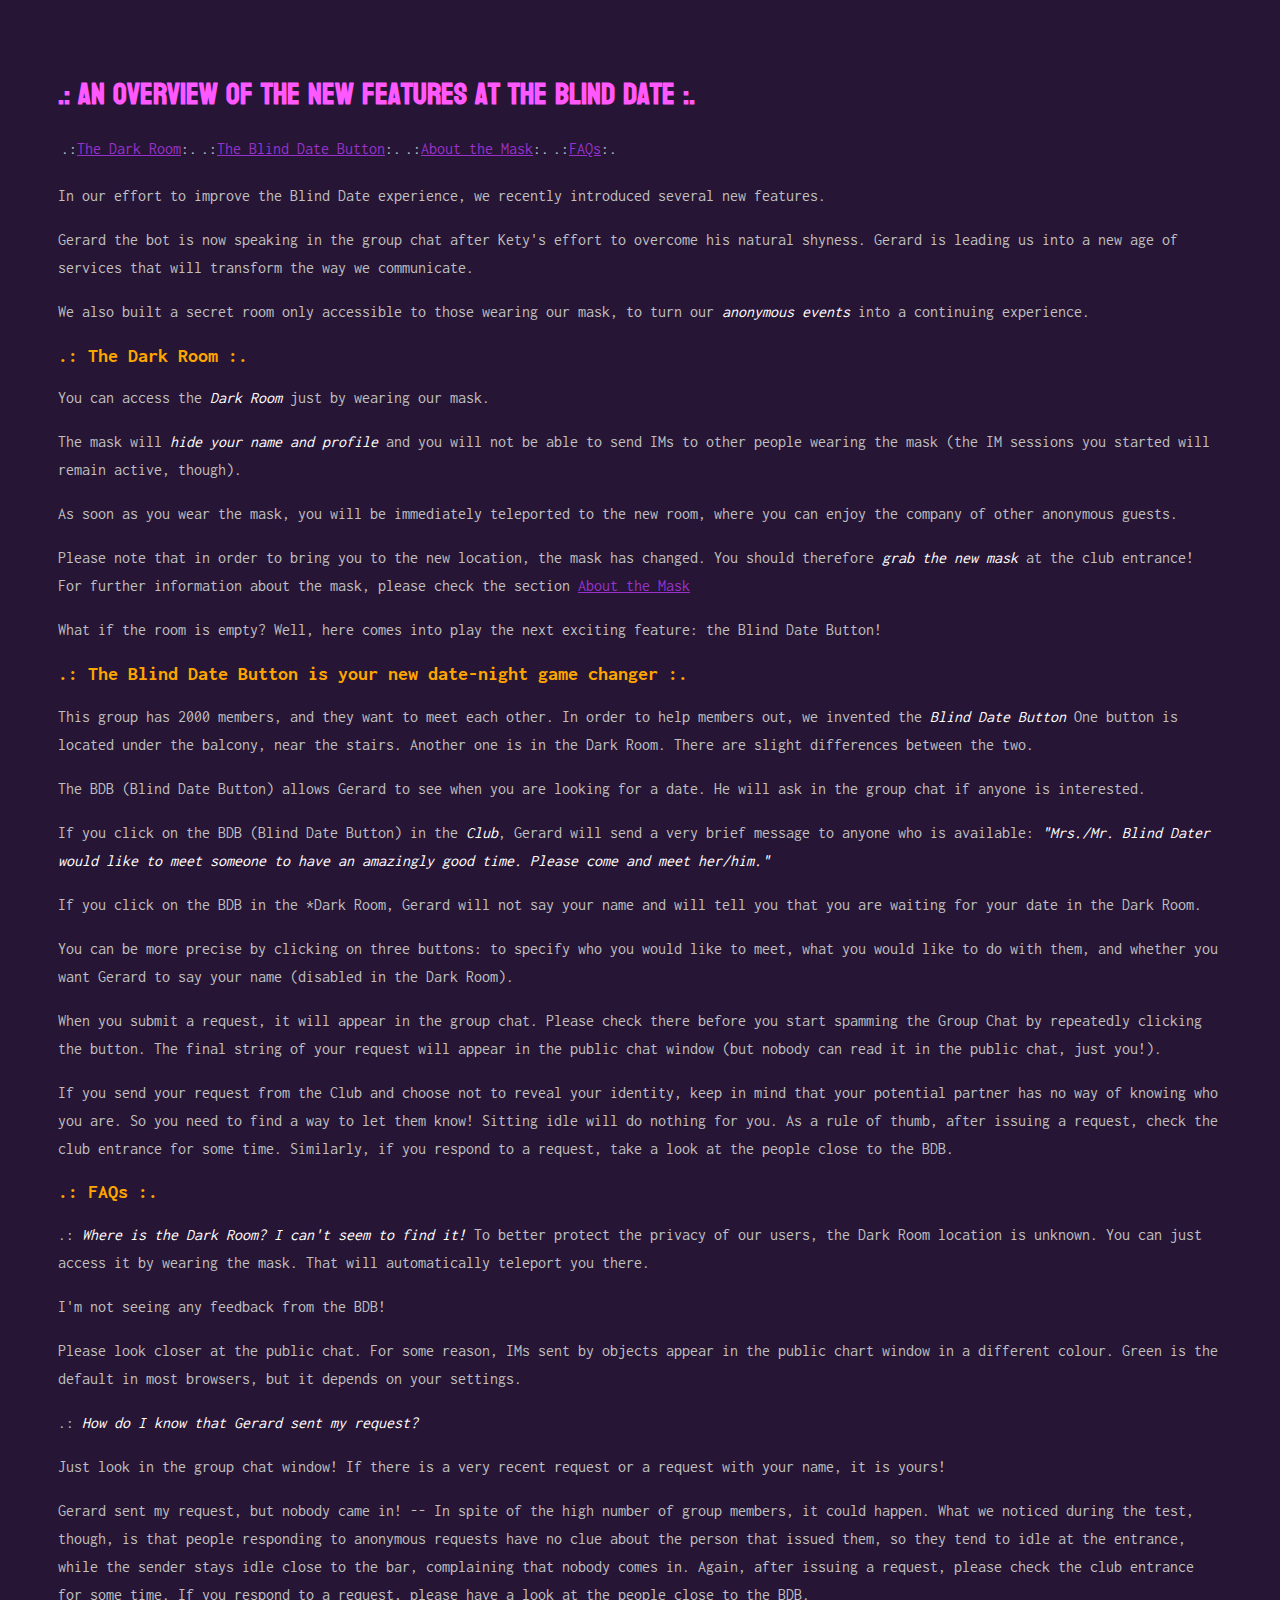
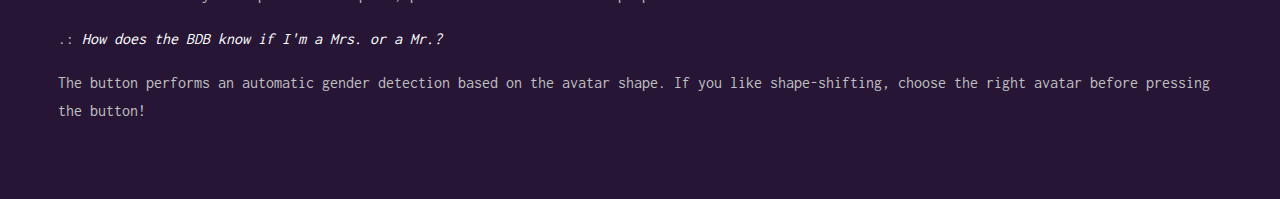
<file: index.html>
<!DOCTYPE html>
<html>
<head>
  <meta charset="utf-8">
  <meta name="generator" content="pandoc">
  <meta name="viewport" content="width=device-width, initial-scale=1.0, user-scalable=yes">
  <title></title>
  <style type="text/css">code{white-space: pre;}</style>
  <!--[if lt IE 9]>
    <script src="http://html5shim.googlecode.com/svn/trunk/html5.js"></script>
  <![endif]-->
</head>
<body>
<head>
  
<link rel="stylesheet" href="https://a-steam.github.io/BD_pages/bd.css">
</head>

<h1 id="an-overview-of-the-new-features-at-the-blind-date-.">.: An overview of the new features at the Blind Date :.</h1>
<table>
<tbody>
<tr class="odd">
<td style="text-align: center;">.:<a href="#DR">The Dark Room</a>:.</td>
<td style="text-align: center;">.:<a href="#BDB">The Blind Date Button</a>:.</td>
<td style="text-align: center;">.:<a href="https://a-steam.github.io/BD_pages/BD_mask.html">About the Mask</a>:.</td>
<td style="text-align: center;">.:<a href="#FAQs">FAQs</a>:.</td>
</tr>
</tbody>
</table>
<p>In our effort to improve the Blind Date experience, we recently introduced several new features.</p>
<p>Gerard the bot is now speaking in the group chat after Kety's effort to overcome his natural shyness. Gerard is leading us into a new age of services that will transform the way we communicate.</p>
<p>We also built a secret room only accessible to those wearing our mask, to turn our <em>anonymous events</em> into a continuing experience.</p>
<h2 id="the-dark-room-.">.: The Dark Room :. <a name="DR"></a></h2>
<p>You can access the <em>Dark Room</em> just by wearing our mask.</p>
<p>The mask will <em>hide your name and profile</em> and you will not be able to send IMs to other people wearing the mask (the IM sessions you started will remain active, though).</p>
<p>As soon as you wear the mask, you will be immediately teleported to the new room, where you can enjoy the company of other anonymous guests.</p>
<p>Please note that in order to bring you to the new location, the mask has changed. You should therefore <em>grab the new mask</em> at the club entrance! For further information about the mask, please check the section <a href="https://a-steam.github.io/BD_pages/BD_mask.html">About the Mask</a></p>
<p>What if the room is empty? Well, here comes into play the next exciting feature: the Blind Date Button!</p>
<h2 id="the-blind-date-button-is-your-new-date-night-game-changer-.">.: The Blind Date Button is your new date-night game changer :. <a name="BDB"></a></h2>
<p>This group has 2000 members, and they want to meet each other. In order to help members out, we invented the <em>Blind Date Button</em> One button is located under the balcony, near the stairs. Another one is in the Dark Room. There are slight differences between the two.</p>
<p>The BDB (Blind Date Button) allows Gerard to see when you are looking for a date. He will ask in the group chat if anyone is interested.</p>
<p>If you click on the BDB (Blind Date Button) in the <em>Club</em>, Gerard will send a very brief message to anyone who is available: <em>&quot;Mrs./Mr. Blind Dater would like to meet someone to have an amazingly good time. Please come and meet her/him.&quot;</em></p>
<p>If you click on the BDB in the *Dark Room, Gerard will not say your name and will tell you that you are waiting for your date in the Dark Room.</p>
<p>You can be more precise by clicking on three buttons: to specify who you would like to meet, what you would like to do with them, and whether you want Gerard to say your name (disabled in the Dark Room).</p>
<p>When you submit a request, it will appear in the group chat. Please check there before you start spamming the Group Chat by repeatedly clicking the button. The final string of your request will appear in the public chat window (but nobody can read it in the public chat, just you!).</p>
<p>If you send your request from the Club and choose not to reveal your identity, keep in mind that your potential partner has no way of knowing who you are. So you need to find a way to let them know! Sitting idle will do nothing for you. As a rule of thumb, after issuing a request, check the club entrance for some time. Similarly, if you respond to a request, take a look at the people close to the BDB.</p>
<h2 id="faqs-.">.: FAQs :. <a name="FAQs"></a></h2>
<p>.: <em>Where is the Dark Room? I can't seem to find it! </em>To better protect the privacy of our users, the Dark Room location is unknown. You can just access it by wearing the mask. That will automatically teleport you there.</p>
<p>I'm not seeing any feedback from the BDB!</p>
<p>Please look closer at the public chat. For some reason, IMs sent by objects appear in the public chart window in a different colour. Green is the default in most browsers, but it depends on your settings.</p>
<p>.: <em>How do I know that Gerard sent my request?</em></p>
<p>Just look in the group chat window! If there is a very recent request or a request with your name, it is yours!</p>
<p>Gerard sent my request, but nobody came in! -- In spite of the high number of group members, it could happen. What we noticed during the test, though, is that people responding to anonymous requests have no clue about the person that issued them, so they tend to idle at the entrance, while the sender stays idle close to the bar, complaining that nobody comes in. Again, after issuing a request, please check the club entrance for some time. If you respond to a request, please have a look at the people close to the BDB.</p>
<p>.: <em>How does the BDB know if I'm a Mrs. or a Mr.?</em></p>
<p>The button performs an automatic gender detection based on the avatar shape. If you like shape-shifting, choose the right avatar before pressing the button!</p>
</body>
</html>
</file>
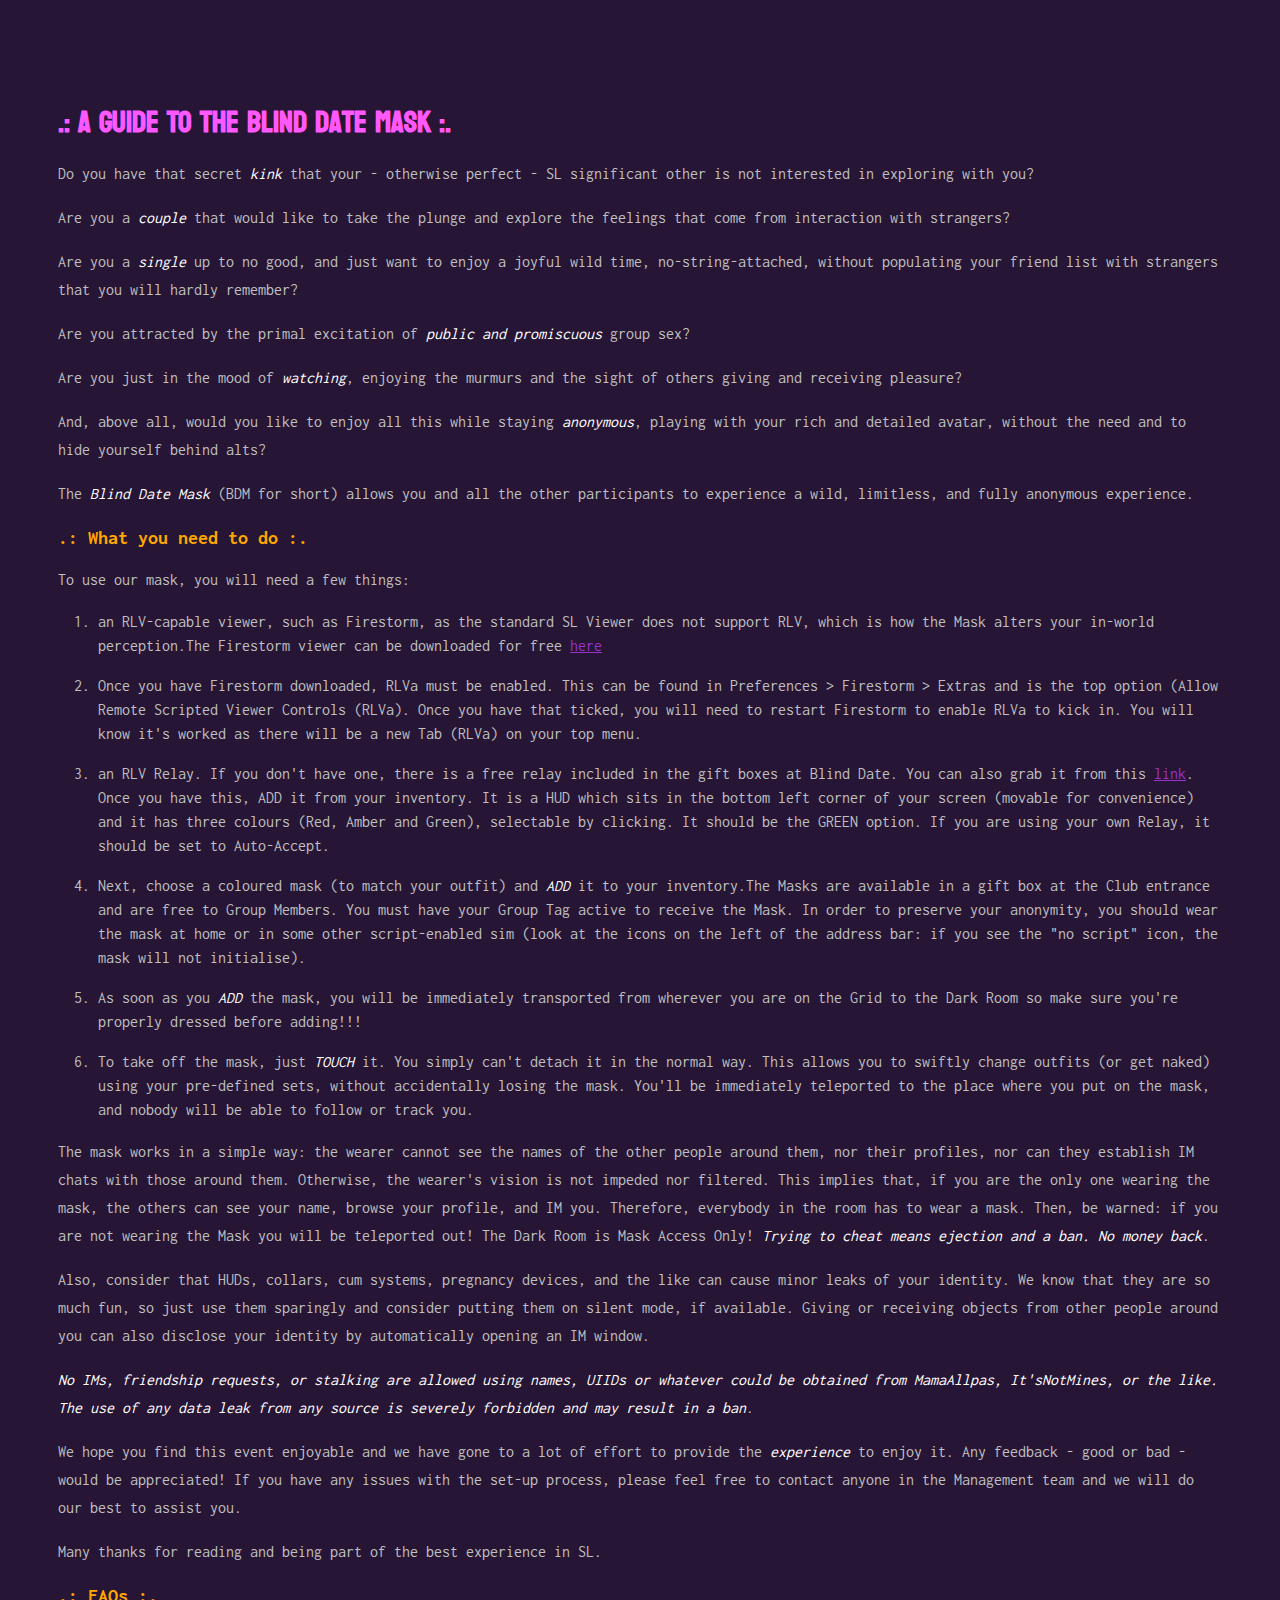
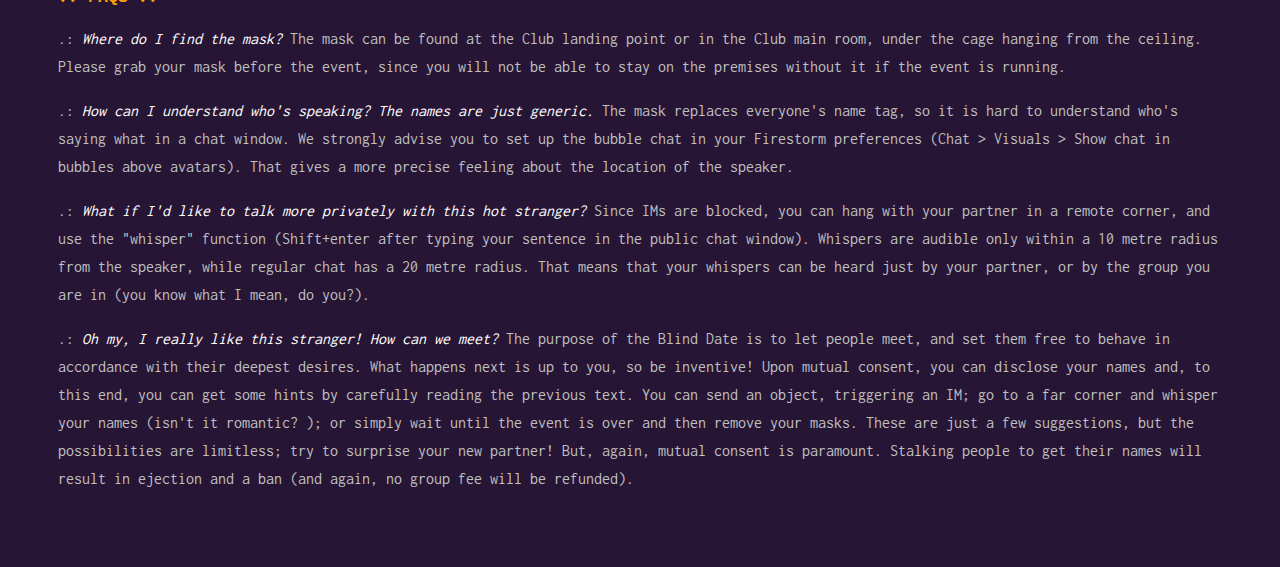
<file: BD_mask.html>
<!DOCTYPE html>
<html>
<head>
  <meta charset="utf-8">
  <meta name="generator" content="pandoc">
  <meta name="viewport" content="width=device-width, initial-scale=1.0, user-scalable=yes">
  <title></title>
  <style type="text/css">code{white-space: pre;}</style>
  <!--[if lt IE 9]>
    <script src="http://html5shim.googlecode.com/svn/trunk/html5.js"></script>
  <![endif]-->
  <link rel="apple-touch-icon" sizes="180x180" href="/apple-touch-icon.png">
<link rel="icon" type="image/png" sizes="32x32" href="/favicon-32x32.png">
<link rel="icon" type="image/png" sizes="16x16" href="/favicon-16x16.png">
<link rel="manifest" href="/site.webmanifest">
<link rel="mask-icon" href="/safari-pinned-tab.svg" color="#5bbad5">
<meta name="msapplication-TileColor" content="#da532c">
<meta name="theme-color" content="#ffffff">
</head>
<body>
<head>
  
<link rel="stylesheet" href="https://a-steam.github.io/BD_pages/bd.css">  
</head>
<h1 id="a-guide-to-the-blind-date-mask-.">.: A Guide To The Blind Date Mask :.</h1>
<p>Do you have that secret <em>kink</em> that your - otherwise perfect - SL significant other is not interested in exploring with you?</p>
<p>Are you a <em>couple</em> that would like to take the plunge and explore the feelings that come from interaction with strangers?</p>
<p>Are you a <em>single</em> up to no good, and just want to enjoy a joyful wild time, no-string-attached, without populating your friend list with strangers that you will hardly remember?</p>
<p>Are you attracted by the primal excitation of <em>public and promiscuous</em> group sex?</p>
<p>Are you just in the mood of <em>watching</em>, enjoying the murmurs and the sight of others giving and receiving pleasure?</p>
<p>And, above all, would you like to enjoy all this while staying <em>anonymous</em>, playing with your rich and detailed avatar, without the need and to hide yourself behind alts?</p>
<p>The <em>Blind Date Mask</em> (BDM for short) allows you and all the other participants to experience a wild, limitless, and fully anonymous experience.</p>
<h2 id="what-you-need-to-do-.">.: What you need to do :.</h2>
<p>To use our mask, you will need a few things:</p>
<ol type="1">
<li><p>an RLV-capable viewer, such as Firestorm, as the standard SL Viewer does not support RLV, which is how the Mask alters your in-world perception.The Firestorm viewer can be downloaded for free <a href="https://www.firestormviewer.org/os/">here</a></p></li>
<li><p>Once you have Firestorm downloaded, RLVa must be enabled. This can be found in Preferences &gt; Firestorm &gt; Extras and is the top option (Allow Remote Scripted Viewer Controls (RLVa). Once you have that ticked, you will need to restart Firestorm to enable RLVa to kick in. You will know it's worked as there will be a new Tab (RLVa) on your top menu.</p></li>
<li><p>an RLV Relay. If you don't have one, there is a free relay included in the gift boxes at Blind Date. You can also grab it from this <a href="https://marketplace.secondlife.com/p/CM-Hardcore-RLV-Relay/5165160">link</a>. Once you have this, ADD it from your inventory. It is a HUD which sits in the bottom left corner of your screen (movable for convenience) and it has three colours (Red, Amber and Green), selectable by clicking. It should be the GREEN option. If you are using your own Relay, it should be set to Auto-Accept.</p></li>
<li><p>Next, choose a coloured mask (to match your outfit) and <em>ADD</em> it to your inventory.The Masks are available in a gift box at the Club entrance and are free to Group Members. You must have your Group Tag active to receive the Mask. In order to preserve your anonymity, you should wear the mask at home or in some other script-enabled sim (look at the icons on the left of the address bar: if you see the &quot;no script&quot; icon, the mask will not initialise).</p></li>
<li><p>As soon as you <em>ADD</em> the mask, you will be immediately transported from wherever you are on the Grid to the Dark Room so make sure you're properly dressed before adding!!!</p></li>
<li><p>To take off the mask, just <em>TOUCH</em> it. You simply can't detach it in the normal way. This allows you to swiftly change outfits (or get naked) using your pre-defined sets, without accidentally losing the mask. You'll be immediately teleported to the place where you put on the mask, and nobody will be able to follow or track you.</p></li>
</ol>
<p>The mask works in a simple way: the wearer cannot see the names of the other people around them, nor their profiles, nor can they establish IM chats with those around them. Otherwise, the wearer's vision is not impeded nor filtered. This implies that, if you are the only one wearing the mask, the others can see your name, browse your profile, and IM you. Therefore, everybody in the room has to wear a mask. Then, be warned: if you are not wearing the Mask you will be teleported out! The Dark Room is Mask Access Only! <em>Trying to cheat means ejection and a ban. No money back</em>.</p>
<p>Also, consider that HUDs, collars, cum systems, pregnancy devices, and the like can cause minor leaks of your identity. We know that they are so much fun, so just use them sparingly and consider putting them on silent mode, if available. Giving or receiving objects from other people around you can also disclose your identity by automatically opening an IM window.</p>
<p><em>No IMs, friendship requests, or stalking are allowed using names, UIIDs or whatever could be obtained from MamaAllpas, It'sNotMines, or the like. The use of any data leak from any source is severely forbidden and may result in a ban</em>.</p>
<p>We hope you find this event enjoyable and we have gone to a lot of effort to provide the <em>experience</em> to enjoy it. Any feedback - good or bad - would be appreciated! If you have any issues with the set-up process, please feel free to contact anyone in the Management team and we will do our best to assist you.</p>
<p>Many thanks for reading and being part of the best experience in SL.</p>
<h2 id="faqs-.">.: FAQs :.</h2>
<p>.: <em>Where do I find the mask?</em> The mask can be found at the Club landing point or in the Club main room, under the cage hanging from the ceiling. Please grab your mask before the event, since you will not be able to stay on the premises without it if the event is running.</p>
<p>.: <em>How can I understand who's speaking? The names are just generic.</em> The mask replaces everyone's name tag, so it is hard to understand who's saying what in a chat window. We strongly advise you to set up the bubble chat in your Firestorm preferences (Chat &gt; Visuals &gt; Show chat in bubbles above avatars). That gives a more precise feeling about the location of the speaker.</p>
<p>.: <em>What if I'd like to talk more privately with this hot stranger?</em> Since IMs are blocked, you can hang with your partner in a remote corner, and use the &quot;whisper&quot; function (Shift+enter after typing your sentence in the public chat window). Whispers are audible only within a 10 metre radius from the speaker, while regular chat has a 20 metre radius. That means that your whispers can be heard just by your partner, or by the group you are in (you know what I mean, do you?).</p>
<p>.: <em>Oh my, I really like this stranger! How can we meet?</em> The purpose of the Blind Date is to let people meet, and set them free to behave in accordance with their deepest desires. What happens next is up to you, so be inventive! Upon mutual consent, you can disclose your names and, to this end, you can get some hints by carefully reading the previous text. You can send an object, triggering an IM; go to a far corner and whisper your names (isn't it romantic? ); or simply wait until the event is over and then remove your masks. These are just a few suggestions, but the possibilities are limitless; try to surprise your new partner! But, again, mutual consent is paramount. Stalking people to get their names will result in ejection and a ban (and again, no group fee will be refunded).</p>
</body>
</html>
</file>
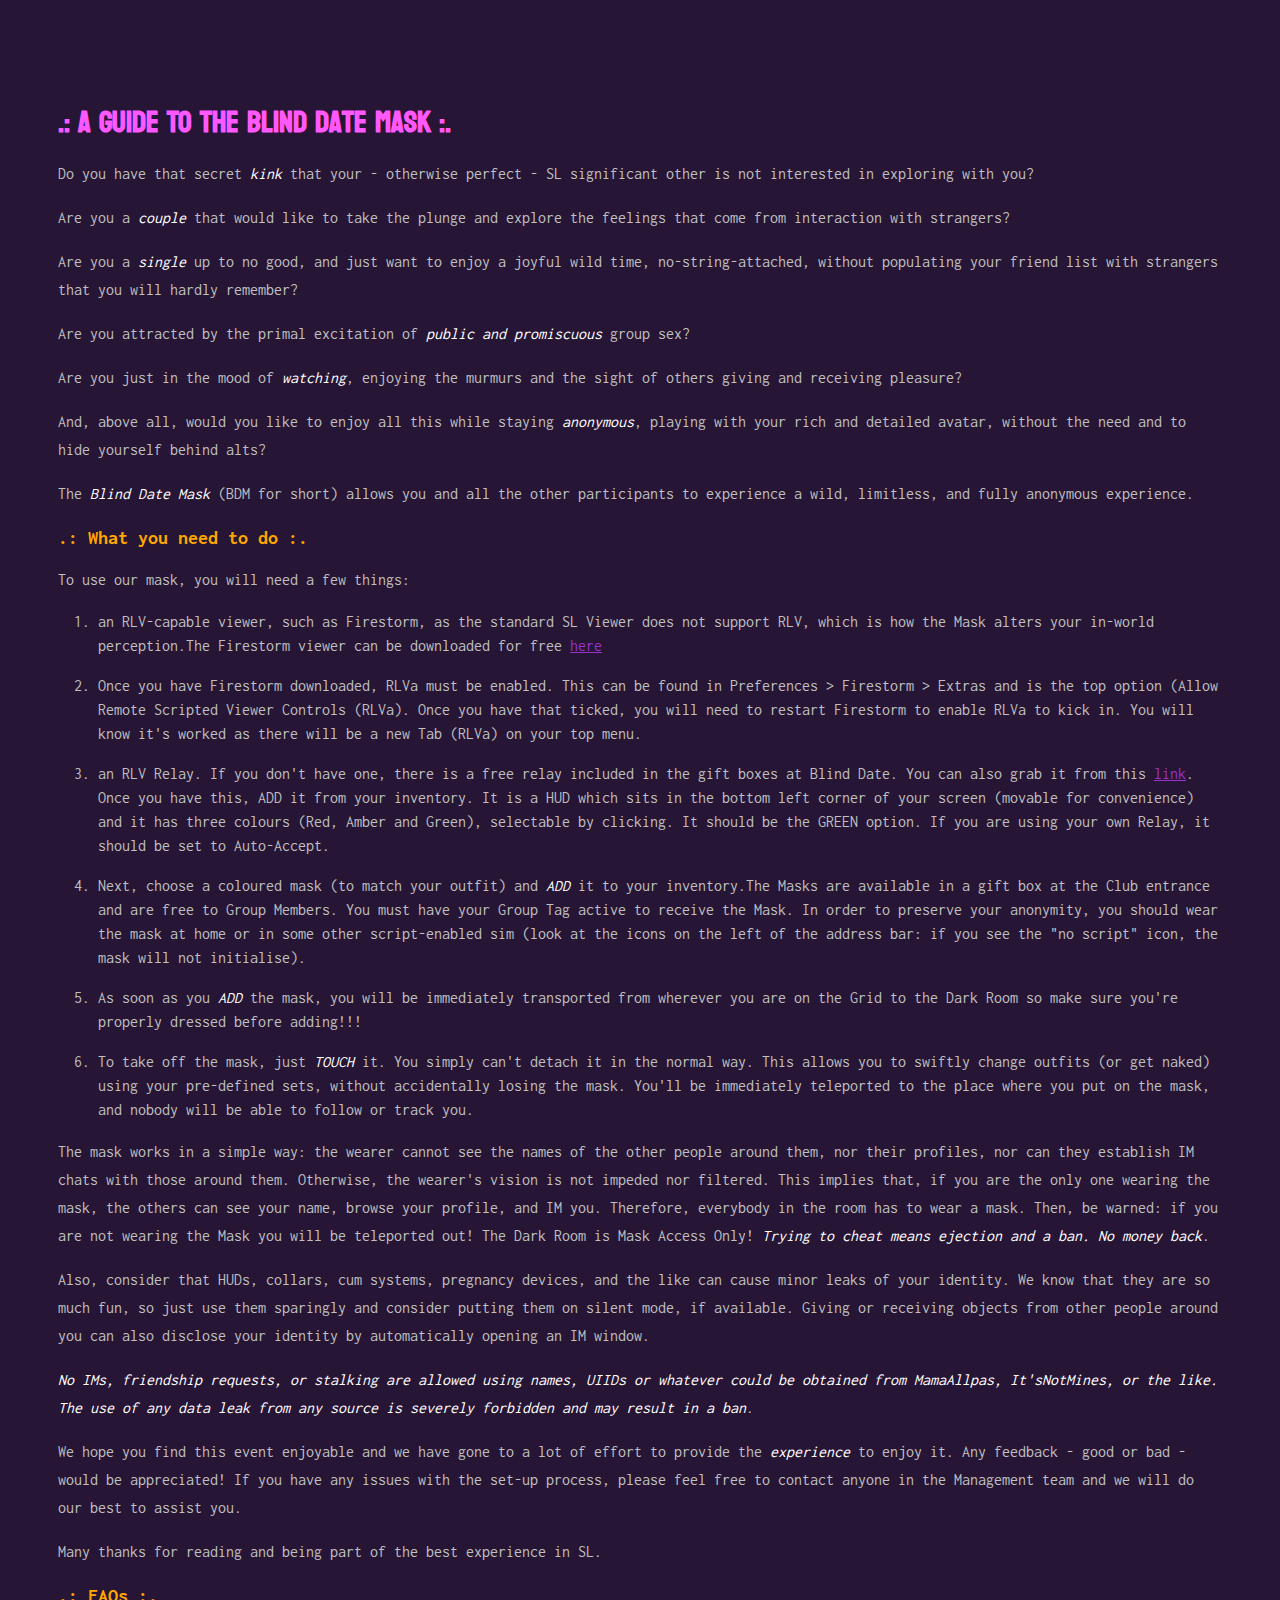
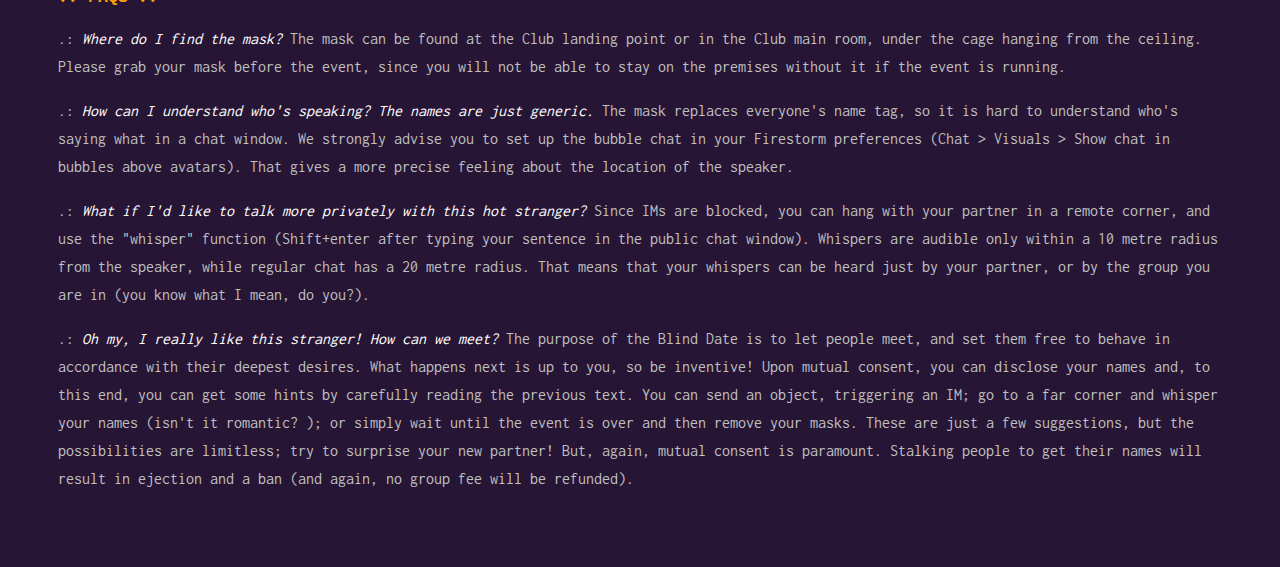
<file: BD_mask.md.html>
<!DOCTYPE html>
<html>
<head>
  <meta charset="utf-8">
  <meta name="generator" content="pandoc">
  <meta name="viewport" content="width=device-width, initial-scale=1.0, user-scalable=yes">
  <title></title>
  <style type="text/css">code{white-space: pre;}</style>
  <!--[if lt IE 9]>
    <script src="http://html5shim.googlecode.com/svn/trunk/html5.js"></script>
  <![endif]-->
</head>
<body>
<head>
  
<link rel="stylesheet" href="https://a-steam.github.io/BD_pages/bd.css">  
</head>
<h1 id="a-guide-to-the-blind-date-mask-.">.: A Guide To The Blind Date Mask :.</h1>
<p>Do you have that secret <em>kink</em> that your - otherwise perfect - SL significant other is not interested in exploring with you?</p>
<p>Are you a <em>couple</em> that would like to take the plunge and explore the feelings that come from interaction with strangers?</p>
<p>Are you a <em>single</em> up to no good, and just want to enjoy a joyful wild time, no-string-attached, without populating your friend list with strangers that you will hardly remember?</p>
<p>Are you attracted by the primal excitation of <em>public and promiscuous</em> group sex?</p>
<p>Are you just in the mood of <em>watching</em>, enjoying the murmurs and the sight of others giving and receiving pleasure?</p>
<p>And, above all, would you like to enjoy all this while staying <em>anonymous</em>, playing with your rich and detailed avatar, without the need and to hide yourself behind alts?</p>
<p>The <em>Blind Date Mask</em> (BDM for short) allows you and all the other participants to experience a wild, limitless, and fully anonymous experience.</p>
<h2 id="what-you-need-to-do-.">.: What you need to do :.</h2>
<p>To use our mask, you will need a few things:</p>
<ol type="1">
<li><p>an RLV-capable viewer, such as Firestorm, as the standard SL Viewer does not support RLV, which is how the Mask alters your in-world perception.The Firestorm viewer can be downloaded for free <a href="https://www.firestormviewer.org/os/">here</a></p></li>
<li><p>Once you have Firestorm downloaded, RLVa must be enabled. This can be found in Preferences &gt; Firestorm &gt; Extras and is the top option (Allow Remote Scripted Viewer Controls (RLVa). Once you have that ticked, you will need to restart Firestorm to enable RLVa to kick in. You will know it's worked as there will be a new Tab (RLVa) on your top menu.</p></li>
<li><p>an RLV Relay. If you don't have one, there is a free relay included in the gift boxes at Blind Date. You can also grab it from this <a href="https://marketplace.secondlife.com/p/CM-Hardcore-RLV-Relay/5165160">link</a>. Once you have this, ADD it from your inventory. It is a HUD which sits in the bottom left corner of your screen (movable for convenience) and it has three colours (Red, Amber and Green), selectable by clicking. It should be the GREEN option. If you are using your own Relay, it should be set to Auto-Accept.</p></li>
<li><p>Next, choose a coloured mask (to match your outfit) and <em>ADD</em> it to your inventory.The Masks are available in a gift box at the Club entrance and are free to Group Members. You must have your Group Tag active to receive the Mask. In order to preserve your anonymity, you should wear the mask at home or in some other script-enabled sim (look at the icons on the left of the address bar: if you see the &quot;no script&quot; icon, the mask will not initialise).</p></li>
<li><p>As soon as you <em>ADD</em> the mask, you will be immediately transported from wherever you are on the Grid to the Dark Room so make sure you're properly dressed before adding!!!</p></li>
<li><p>To take off the mask, just <em>TOUCH</em> it. You simply can't detach it in the normal way. This allows you to swiftly change outfits (or get naked) using your pre-defined sets, without accidentally losing the mask. You'll be immediately teleported to the place where you put on the mask, and nobody will be able to follow or track you.</p></li>
</ol>
<p>The mask works in a simple way: the wearer cannot see the names of the other people around them, nor their profiles, nor can they establish IM chats with those around them. Otherwise, the wearer's vision is not impeded nor filtered. This implies that, if you are the only one wearing the mask, the others can see your name, browse your profile, and IM you. Therefore, everybody in the room has to wear a mask. Then, be warned: if you are not wearing the Mask you will be teleported out! The Dark Room is Mask Access Only! <em>Trying to cheat means ejection and a ban. No money back</em>.</p>
<p>Also, consider that HUDs, collars, cum systems, pregnancy devices, and the like can cause minor leaks of your identity. We know that they are so much fun, so just use them sparingly and consider putting them on silent mode, if available. Giving or receiving objects from other people around you can also disclose your identity by automatically opening an IM window.</p>
<p><em>No IMs, friendship requests, or stalking are allowed using names, UIIDs or whatever could be obtained from MamaAllpas, It'sNotMines, or the like. The use of any data leak from any source is severely forbidden and may result in a ban</em>.</p>
<p>We hope you find this event enjoyable and we have gone to a lot of effort to provide the <em>experience</em> to enjoy it. Any feedback - good or bad - would be appreciated! If you have any issues with the set-up process, please feel free to contact anyone in the Management team and we will do our best to assist you.</p>
<p>Many thanks for reading and being part of the best experience in SL.</p>
<h2 id="faqs-.">.: FAQs :.</h2>
<p>.: <em>Where do I find the mask?</em> The mask can be found at the Club landing point or in the Club main room, under the cage hanging from the ceiling. Please grab your mask before the event, since you will not be able to stay on the premises without it if the event is running.</p>
<p>.: <em>How can I understand who's speaking? The names are just generic.</em> The mask replaces everyone's name tag, so it is hard to understand who's saying what in a chat window. We strongly advise you to set up the bubble chat in your Firestorm preferences (Chat &gt; Visuals &gt; Show chat in bubbles above avatars). That gives a more precise feeling about the location of the speaker.</p>
<p>.: <em>What if I'd like to talk more privately with this hot stranger?</em> Since IMs are blocked, you can hang with your partner in a remote corner, and use the &quot;whisper&quot; function (Shift+enter after typing your sentence in the public chat window). Whispers are audible only within a 10 metre radius from the speaker, while regular chat has a 20 metre radius. That means that your whispers can be heard just by your partner, or by the group you are in (you know what I mean, do you?).</p>
<p>.: <em>Oh my, I really like this stranger! How can we meet?</em> The purpose of the Blind Date is to let people meet, and set them free to behave in accordance with their deepest desires. What happens next is up to you, so be inventive! Upon mutual consent, you can disclose your names and, to this end, you can get some hints by carefully reading the previous text. You can send an object, triggering an IM; go to a far corner and whisper your names (isn't it romantic? ); or simply wait until the event is over and then remove your masks. These are just a few suggestions, but the possibilities are limitless; try to surprise your new partner! But, again, mutual consent is paramount. Stalking people to get their names will result in ejection and a ban (and again, no group fee will be refunded).</p>
</body>
</html>
</file>
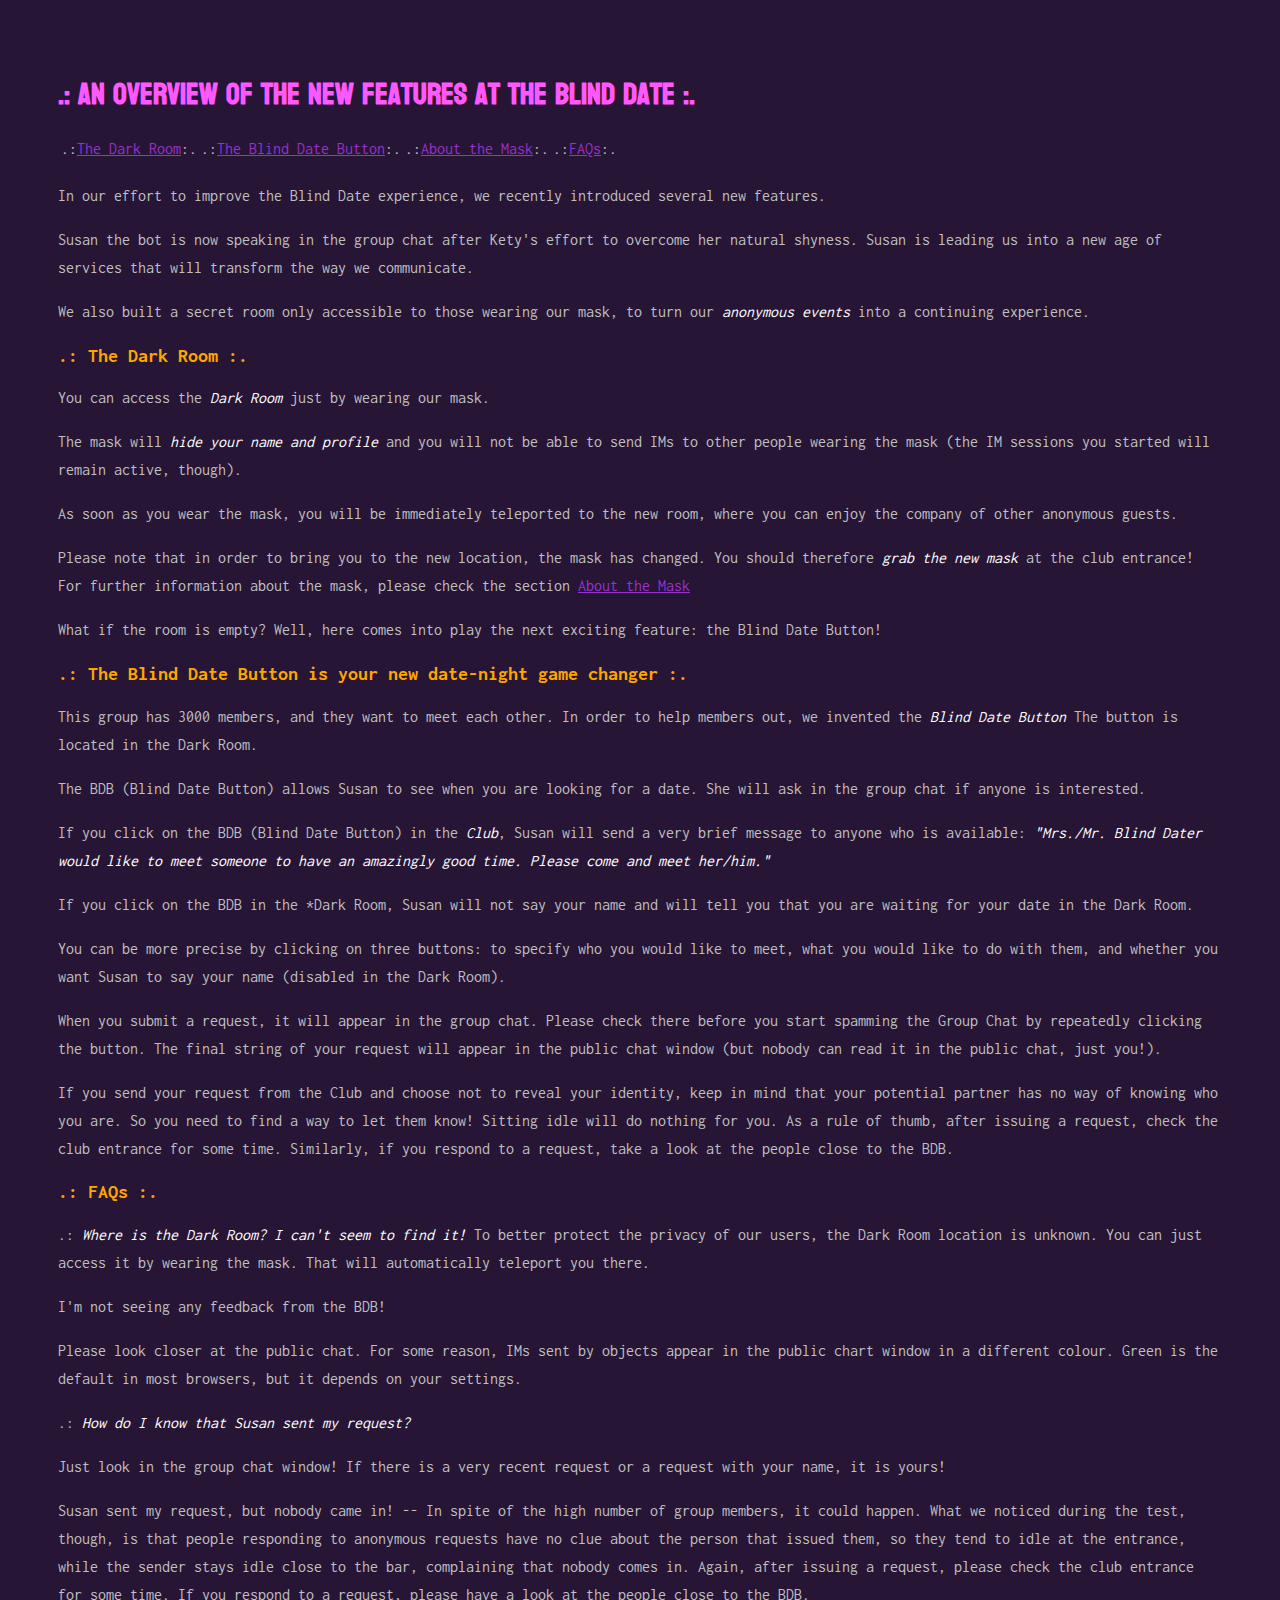
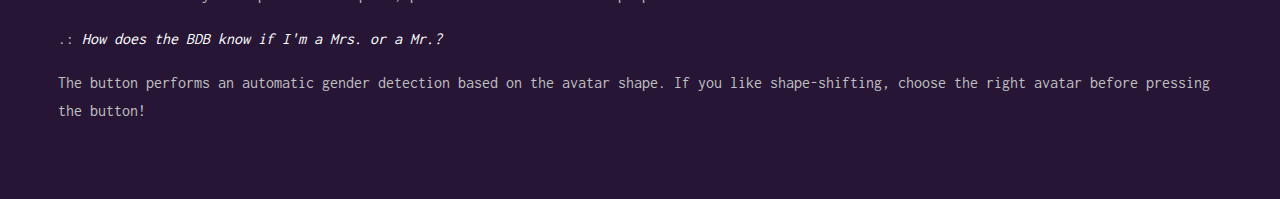
<file: help.html>
<!DOCTYPE html>
<html>
<head>
  <meta charset="utf-8">
  <meta name="generator" content="pandoc">
  <meta name="viewport" content="width=device-width, initial-scale=1.0, user-scalable=yes">
  <title></title>
  <style type="text/css">code{white-space: pre;}</style>
  <!--[if lt IE 9]>
    <script src="http://html5shim.googlecode.com/svn/trunk/html5.js"></script>
  <![endif]-->
  <link rel="apple-touch-icon" sizes="180x180" href="/apple-touch-icon.png">
<link rel="icon" type="image/png" sizes="32x32" href="/favicon-32x32.png">
<link rel="icon" type="image/png" sizes="16x16" href="/favicon-16x16.png">
<link rel="manifest" href="/site.webmanifest">
<link rel="mask-icon" href="/safari-pinned-tab.svg" color="#5bbad5">
<meta name="msapplication-TileColor" content="#da532c">
<meta name="theme-color" content="#ffffff">
</head>
<body>
<head>
  
<link rel="stylesheet" href="https://a-steam.github.io/BD_pages/bd.css">
</head>

<h1 id="an-overview-of-the-new-features-at-the-blind-date-.">.: An overview of the new features at the Blind Date :.</h1>
<table>
<tbody>
<tr class="odd">
<td style="text-align: center;">.:<a href="#DR">The Dark Room</a>:.</td>
<td style="text-align: center;">.:<a href="#BDB">The Blind Date Button</a>:.</td>
<td style="text-align: center;">.:<a href="https://a-steam.github.io/BD_pages/BD_mask.html">About the Mask</a>:.</td>
<td style="text-align: center;">.:<a href="#FAQs">FAQs</a>:.</td>
</tr>
</tbody>
</table>
<p>In our effort to improve the Blind Date experience, we recently introduced several new features.</p>
<p>Susan the bot is now speaking in the group chat after Kety's effort to overcome her natural shyness. Susan is leading us into a new age of services that will transform the way we communicate.</p>
<p>We also built a secret room only accessible to those wearing our mask, to turn our <em>anonymous events</em> into a continuing experience.</p>
<h2 id="the-dark-room-.">.: The Dark Room :. <a name="DR"></a></h2>
<p>You can access the <em>Dark Room</em> just by wearing our mask.</p>
<p>The mask will <em>hide your name and profile</em> and you will not be able to send IMs to other people wearing the mask (the IM sessions you started will remain active, though).</p>
<p>As soon as you wear the mask, you will be immediately teleported to the new room, where you can enjoy the company of other anonymous guests.</p>
<p>Please note that in order to bring you to the new location, the mask has changed. You should therefore <em>grab the new mask</em> at the club entrance! For further information about the mask, please check the section <a href="https://a-steam.github.io/BD_pages/BD_mask.html">About the Mask</a></p>
<p>What if the room is empty? Well, here comes into play the next exciting feature: the Blind Date Button!</p>
<h2 id="the-blind-date-button-is-your-new-date-night-game-changer-.">.: The Blind Date Button is your new date-night game changer :. <a name="BDB"></a></h2>
<p>This group has 3000 members, and they want to meet each other. In order to help members out, we invented the <em>Blind Date Button</em> The button is located in the Dark Room.</p>
<p>The BDB (Blind Date Button) allows Susan to see when you are looking for a date. She will ask in the group chat if anyone is interested.</p>
<p>If you click on the BDB (Blind Date Button) in the <em>Club</em>, Susan will send a very brief message to anyone who is available: <em>&quot;Mrs./Mr. Blind Dater would like to meet someone to have an amazingly good time. Please come and meet her/him.&quot;</em></p>
<p>If you click on the BDB in the *Dark Room, Susan will not say your name and will tell you that you are waiting for your date in the Dark Room.</p>
<p>You can be more precise by clicking on three buttons: to specify who you would like to meet, what you would like to do with them, and whether you want Susan to say your name (disabled in the Dark Room).</p>
<p>When you submit a request, it will appear in the group chat. Please check there before you start spamming the Group Chat by repeatedly clicking the button. The final string of your request will appear in the public chat window (but nobody can read it in the public chat, just you!).</p>
<p>If you send your request from the Club and choose not to reveal your identity, keep in mind that your potential partner has no way of knowing who you are. So you need to find a way to let them know! Sitting idle will do nothing for you. As a rule of thumb, after issuing a request, check the club entrance for some time. Similarly, if you respond to a request, take a look at the people close to the BDB.</p>
<h2 id="faqs-.">.: FAQs :. <a name="FAQs"></a></h2>
<p>.: <em>Where is the Dark Room? I can't seem to find it! </em>To better protect the privacy of our users, the Dark Room location is unknown. You can just access it by wearing the mask. That will automatically teleport you there.</p>
<p>I'm not seeing any feedback from the BDB!</p>
<p>Please look closer at the public chat. For some reason, IMs sent by objects appear in the public chart window in a different colour. Green is the default in most browsers, but it depends on your settings.</p>
<p>.: <em>How do I know that Susan sent my request?</em></p>
<p>Just look in the group chat window! If there is a very recent request or a request with your name, it is yours!</p>
<p>Susan sent my request, but nobody came in! -- In spite of the high number of group members, it could happen. What we noticed during the test, though, is that people responding to anonymous requests have no clue about the person that issued them, so they tend to idle at the entrance, while the sender stays idle close to the bar, complaining that nobody comes in. Again, after issuing a request, please check the club entrance for some time. If you respond to a request, please have a look at the people close to the BDB.</p>
<p>.: <em>How does the BDB know if I'm a Mrs. or a Mr.?</em></p>
<p>The button performs an automatic gender detection based on the avatar shape. If you like shape-shifting, choose the right avatar before pressing the button!</p>
</body>
</html>
</file>
